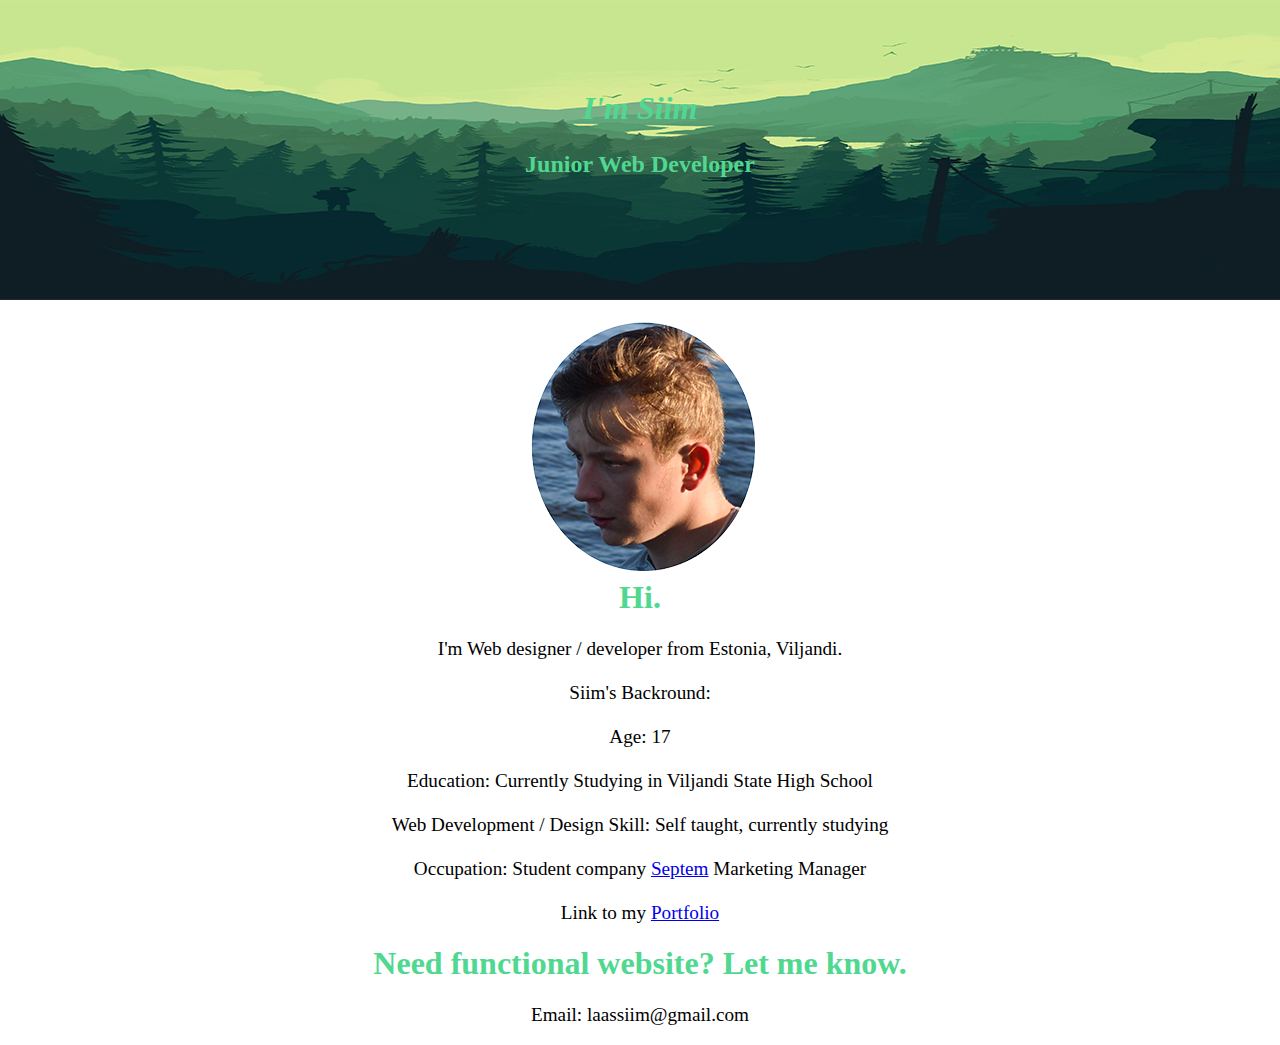
<file: index.html>
<!DOCTYPE html>
<html lang="en" dir="ltr">
<link rel="stylesheet" href="style.css">
<link rel="icon" href="favicon.ico">
 <meta name="viewport" content="width=device-width, initial-scale=1.0">
  <head>
    <meta charset="utf-8">
    <title>Siim Laas</title>
  </head>
  <body>

<div class="tutvustus">

  <center class="keskeleh1">
    <br>
    <br>
    <br>
    <br>
    <br>

    <h1 class="algus" >I'm Siim</h1>

  <b><p class="alguspar">Junior Web Developer</p></b>
  </center>
</div>
<div class="Seletus">
  <center class="SelKesk">
   <h1 class="SelH1">
     <img src="l6ust.png" alt="">
     <br>
     Hi.
   </h1>
   <p class="SelPar">
     I'm Web designer / developer from Estonia, Viljandi.
     <br>
     <br>
     Siim's Backround:
     <br>
     <br>
     Age: 17
     <br>
     <br>
     Education: Currently Studying in Viljandi State High School
     <br>
     <br>
     Web Development / Design Skill: Self taught, currently studying
     <br>
     <br>
     Occupation: Student company
<a href="http://www.septem.ee/">
 Septem</a> Marketing Manager
 <br>
 <br>
 Link to my <a href="portfolio.html">Portfolio
  </a>






   </p>
   <h1>
     Need functional website? Let me know.
   </h1>
   <p class="SelPar">
     Email: laassiim@gmail.com


   </p>


  </center>


</div>





  </body>
</html>
</file>
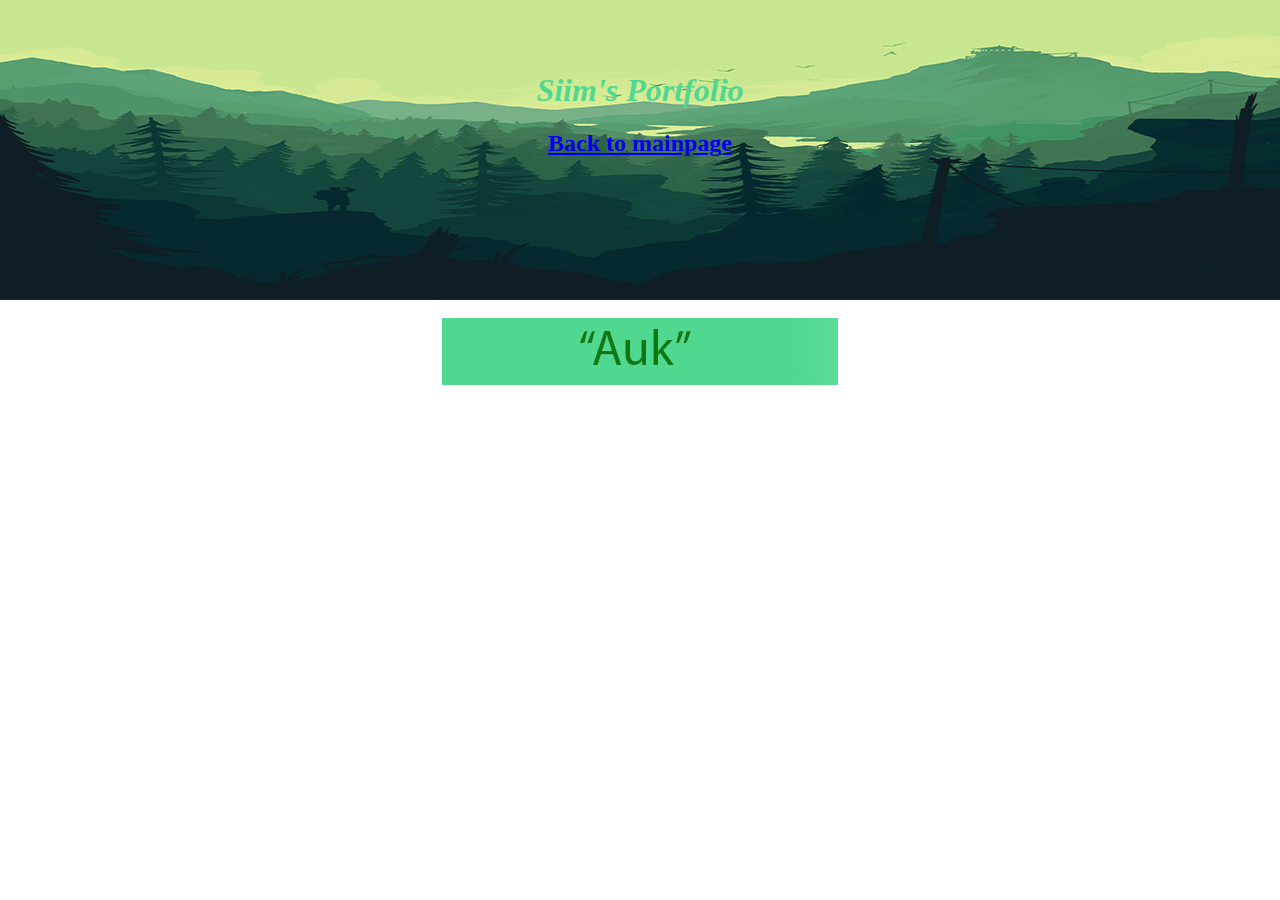
<file: portfolio.html>
<!DOCTYPE html>
<html lang="en" dir="ltr">
<link rel="stylesheet" href="style.css">
<link rel="icon" href="favicon.ico">
 <meta name="viewport" content="width=device-width, initial-scale=1.0">
  <head>
    <meta charset="utf-8">
    <title>Siim's Portfolio</title>
  </head>
  <body>

<div class="tutvustus">

  <center class="keskeleh1">
    <br>
    <br>
    <br>
    <br>


    <h1 class="algus">Siim's Portfolio</h1>
    <h2><a href="index.html"> Back to mainpage</a></h2>


  </center>
</div>
<br>
<center>

<div class="btn">


<a href="http://auk.septem.ee/">
<img src="nupuke.png" alt=""</a>

</div>



</center>










</body>
</file>
<file: style.css>
body {
margin: 0;

}
.algus {
margin-top: 0;

  font-style: italic;
  color: #50d890;



}

.tutvustus {
background-image: url(mts.png);
background-position: center;



}
.alguspar {
  font-size: 150%;
  color: #50d890;
}
.keskeleh1 {
  height: 300px;
}
.Seletus {

}
.SelH1 {
  color: #50d890;
}
.SelPar {
  font-size: 120%;
}
h1 {
  color: #50d890;
}
.Click {
  font-style: italic;
  color: #50d890;
  font-size: 150%


}
.btn {
  cursor: pointer;


  }
</file>
